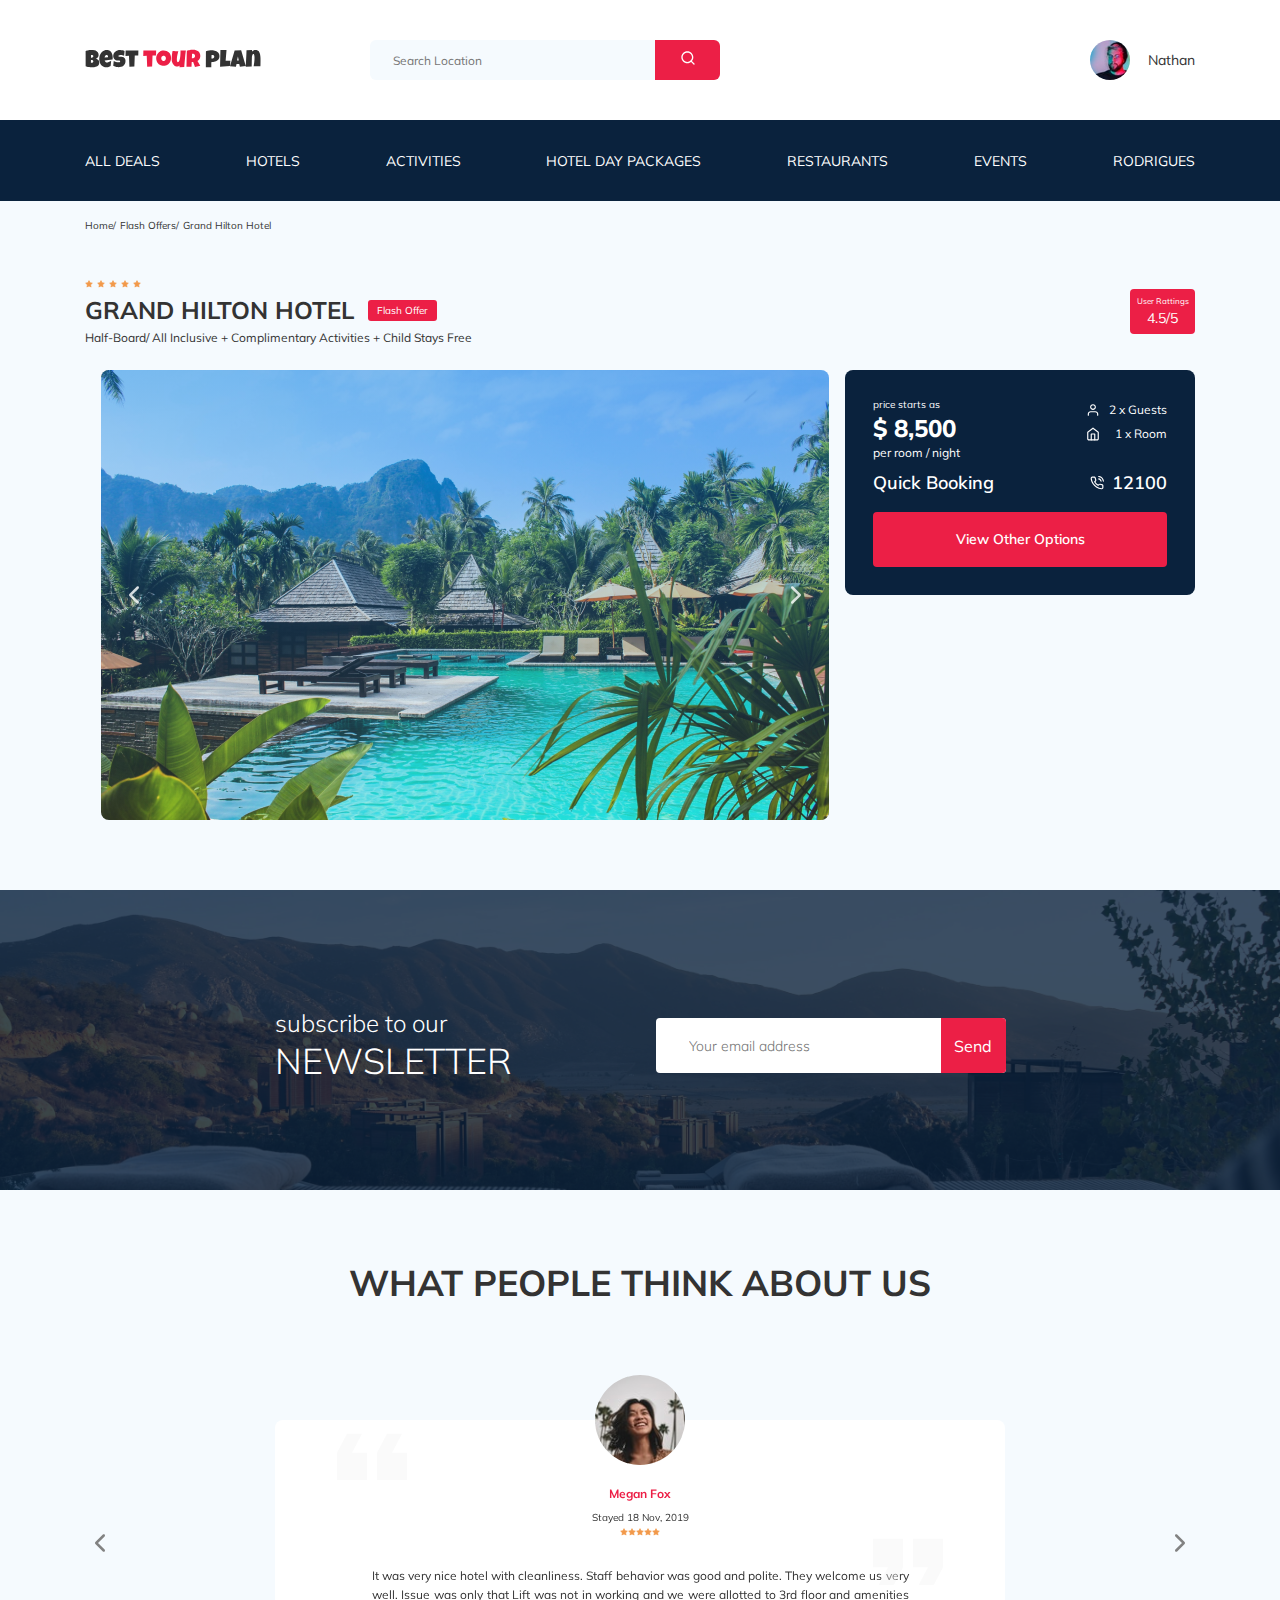
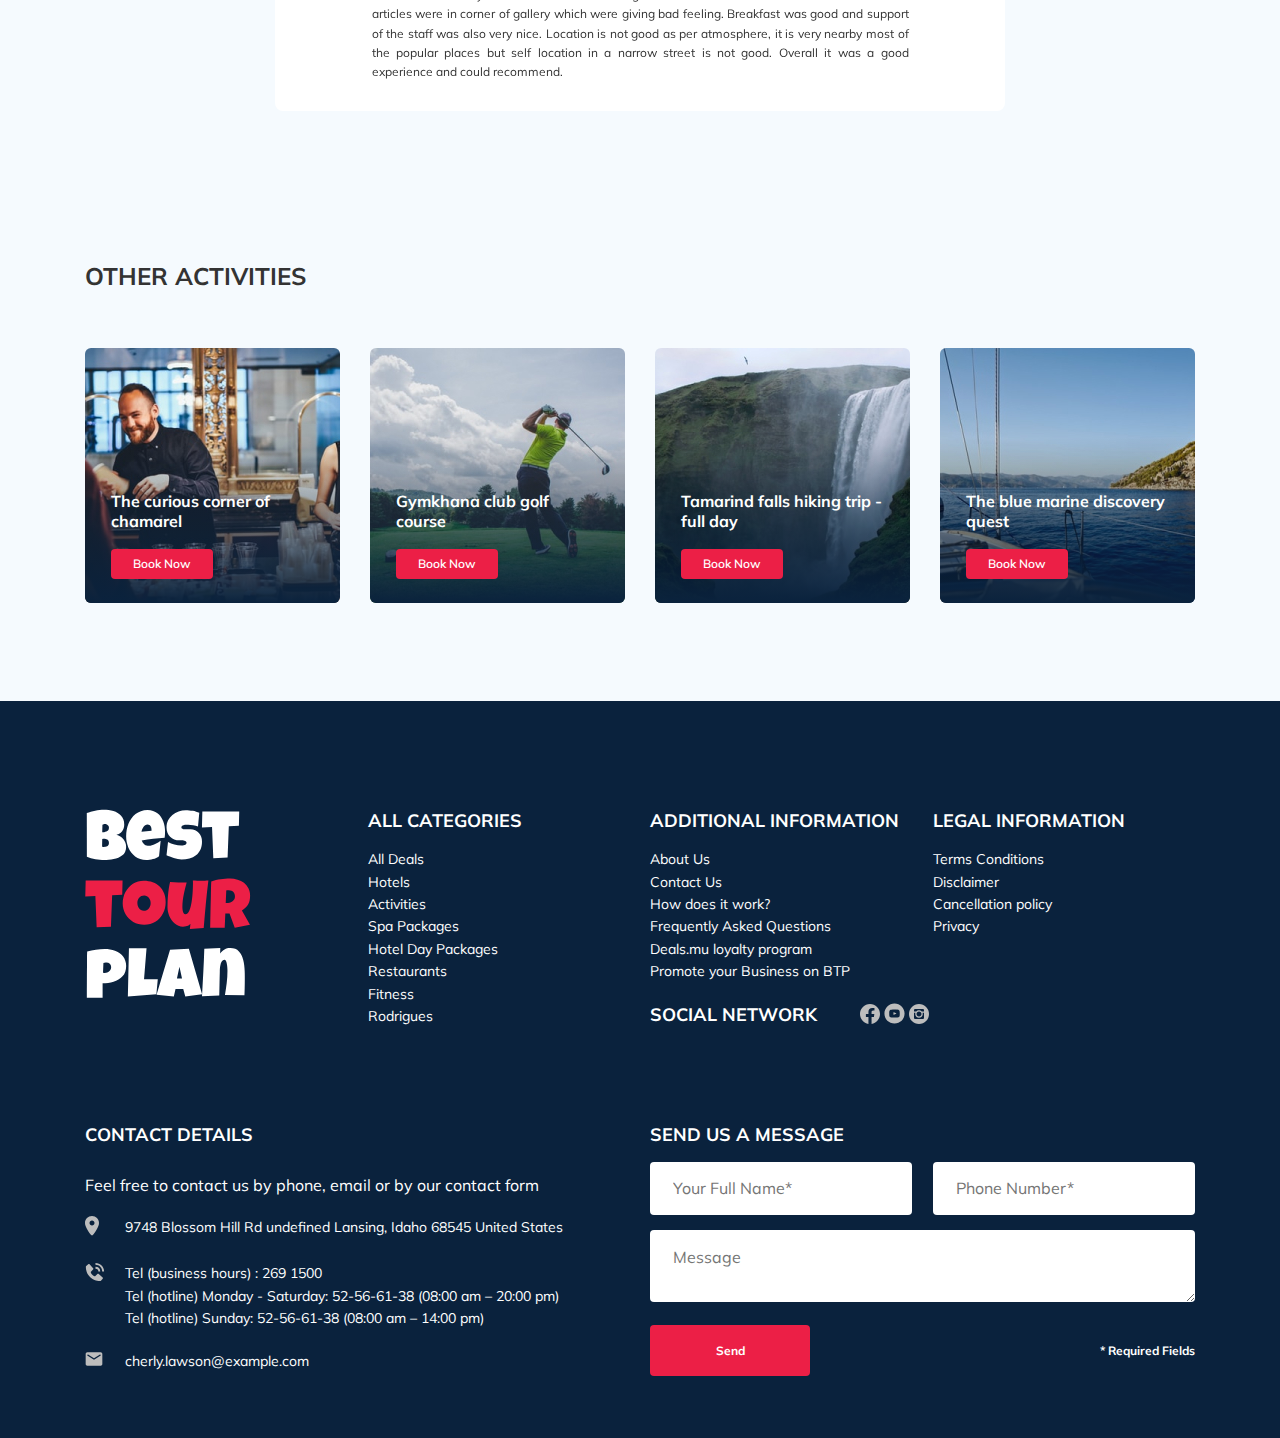
<file: index.html>
<!DOCTYPE html>
<html lang="ru">
<head>
  <meta charset="UTF-8">
  <meta http-equiv="X-UA-Compatible" content="IE=edge">
  <meta name="viewport" content="width=device-width, initial-scale=1.0">
  <title>Best Tour Plan - hotel Booking</title>
  <link href="https://fonts.googleapis.com/css2?family=Mulish:wght@400;700&display=swap" rel="stylesheet">
  <link href="https://fonts.googleapis.com/css2?family=Nunito:wght@400;700;800&display=swap" rel="stylesheet">
  <link rel="stylesheet" href="sass/swiper-bundle.min.css">
  <link rel="stylesheet" href="sass/style.css">
</head>
<body>
  <header class="navbar navbar--mobile_fixed">
    <div class="container">
      <div class="navbar-top">
        <a href="#" class="logo">
          <img 
            src="img/horizontal-logo.svg" 
            alt="logo: Best Tour Plan" 
            class="logo__image">
        </a>
        <form action="#" class="search navbar__search navbar__search--mobile_hidden">
          <input type="text" class="search__input" placeholder="Search Location">
          <button class="search__button">
            <img src="img/search.svg" alt="icon: search">
          </button>
        </form>
        <a href="#" class="user navbar__user navbar__user--mobile_hidden">
          <img 
            src="img/user-avatar.jpg" 
            alt="avatar: Nathan" 
            class="user__avatar">
            <span class="user__name">Nathan</span>
        </a>
        <button class=" menu-button navbar-top__menu-button">
          <span class="menu-button__line"></span>
          <span class="menu-button__line"></span>
          <span class="menu-button__line"></span>
        </button>
      </div>
      <!-- /.navbar-top -->
  
    </div>
    <!-- /.container -->
    <div class="navbar-bottom">
      <div class="container">
        <ul class="navbar-menu">
          <li class="navbar-menu__item navbar-menu__item--mobile_visible">
            <a href="#" class="user navbar__user navbar__user--mobile_visible">
              <img 
              src="img/user-avatar.jpg" 
              alt="avatar: Nathan" 
              class="user__avatar">
              <span class="user__name user__name--light">Nathan</span>
            </a>
          </li>
          <li class="navbar-menu__item navbar-menu__item--mobile_visible">
            <form action="#" class="search navbar__search navbar__search--mobile_visible">
              <input type="text" class="search__input" placeholder="Search Location">
              <button class="search__button">
                <img src="img/search.svg" alt="icon: search">
              </button>
            </form>
          </li>
          <li class="navbar-menu__item">
            <a href="#" class="navbar-menu__link">All Deals</a>
          </li>
          <li class="navbar-menu__item">
            <a href="#" class="navbar-menu__link">Hotels</a>
          </li>
          <li class="navbar-menu__item">
            <a href="#" class="navbar-menu__link">Activities</a>
          </li>
          <li class="navbar-menu__item">
            <a href="#" class="navbar-menu__link">Hotel Day Packages</a>
          </li>
          <li class="navbar-menu__item">
            <a href="#" class="navbar-menu__link">Restaurants</a>
          </li>
          <li class="navbar-menu__item">
            <a href="#" class="navbar-menu__link">Events</a>
          </li>
          <li class="navbar-menu__item">
            <a href="#" class="navbar-menu__link">Rodrigues</a>
          </li>      
        </ul>
      <!-- /.navbar-menu -->
      </div>
      <!-- /.container -->
    </div>
    <!-- /.navbar-bottom -->
  </header>
  <nav class="breadcrumb">
    <div class="container">
          <ul class="breadcrumb-list">
      <li class="breadcrumb-list__item">
        <a href="#" class="breadcrumb-list__link">Home</a></li>
      <li class="breadcrumb-list__item">
        <a href="#" class="breadcrumb-list__link">Flash Offers</a></li>
      <li class="breadcrumb-list__item">
        Grand Hilton Hotel
      </li>
    </ul>
    </div>
    <!-- /.container -->
  </nav>
  <!-- /.breabcrumb -->
  <section class="hotel">
    <div class="container">
      <div class="hotel-info">
        <div class="hotel-info__text">
          <div class="hotel-wrapper">
            <div class="stars">
              <img src="img/Star.svg" alt="star">
              <img src="img/Star.svg" alt="star">
              <img src="img/Star.svg" alt="star">
              <img src="img/Star.svg" alt="star">
              <img src="img/Star.svg" alt="star">
            </div>
            <h1 class="hotel-name hotel-info__name">GRAND HILTON HOTEL</h1>
            <span class="offer hotel-info__offer">Flash Offer</span>
          </div>
          <!-- /.hotel-wrapper -->
          <p class="hotel-description hotel-info__description">Half-Board/ All Inclusive + Complimentary Activities + Child Stays Free</p>
        </div>
        <!-- /.hotel-info__text -->
        <div data-toggle="modal" data-href="#rating-modal" class="rating hotel-info__rating">
          <span class="rating__text">User Rattings</span>
          <span class="rating__counter">
            4.5/5
          </span>
        </div>
        <!-- /.hotel-info__rating -->
      </div>
      <div class="hotel-grid">
          <!-- Slider main container -->
          <div class="swiper-container hotel-slider hotel__slider">
            <!-- Additional required wrapper -->
            <div class="swiper-wrapper">
              <!-- Slides -->
              <div class="swiper-slide hotel-slider__item"> 
                <img 
                class="hotel-slider__image" 
                src="img/Slide.jpg" 
                alt="slide">
              </div>
              <div class="swiper-slide hotel-slider__item">
                <img 
                class="hotel-slider__image" 
                src="img/Slide.jpg" 
                alt="slide">
              </div>
              <div class="swiper-slide hotel-slider__item">
                <img 
                class="hotel-slider__image" 
                src="img/Slide.jpg" 
                alt="slide">
              </div>
            </div>
            <!-- If we need navigation buttons -->
            <button class="hotel-slider__button hotel-slider__button--prev"></button>
            <button class="hotel-slider__button hotel-slider__button--next"></button>
          </div>
          <!-- ./swipper container -->
        <div class="hotel-right">
          <div class="booking">
          <div class="booking__info">
            <div class="booking__price">
              <span class="booking__start">price starts as</span>
              <strong class="booking__pricetag">$ 8,500</strong>
              <span class="booking__per-room">per room / night</span>
            </div>
            <!-- /.booking__price -->
            <div class="booking__room">
              <div class="booking__text">
                <img src="img/user.svg" alt="Icon: user" class="booking__icon">
                <span class="booking__description">2 x Guests</span>
              </div>
              <div class="booking__text">
                <img src="img/home.svg" alt="Icon: home" class="booking__icon">
                <span class="booking__description">1 x Room</span>
              </div>
            </div>
            <!-- ="booking__room -->
          </div>
          <!-- /.booking__info -->
          <div class="booking__call-center">
            <span class="booking__heading">Quick Booking</span>
            <a href="tel:12100" class="booking__number">
              <img src="img/phone-call.svg" alt="Icon: phone">
              <span class="booking__num">12100</span>
            </a>
          </div>
          <!-- /.booking__call-center -->
          <button 
          data-toggle="modal" 
          data-href="#booking-modal" 
          class="button booking__button">View Other Options</button>
        </div>
        <!-- /.booking -->
        <div class="map">
          <iframe src="https://yandex.ru/map-widget/v1/?um=constructor%3Ad619ff061ce660518edbda42904fc9f6b027cd935a1b0ef405ee4602f0a2de95&amp;source=constructor" width="100%" height="213" frameborder="0"></iframe>
        </div>
        <!-- /.map -->
        </div>
        <!-- /.hotel-right -->
      </div>
      <!-- /.hotel-grid -->
    </div>
    <!-- /.container -->
  </section>
  <!-- /.hotel -->
  <section class="newsletter">
    <div class="newsletter-wrapper">
      <h2 class="newsletter-title newsletter__title">subscribe to our
        <span class="newsletter-title__strong">Newsletter</span>
      </h2>
      <form action="#" class="subscribe newsletter__subscribe">
        <input type="text" class="subscribe__input" placeholder="Your email address">
          <button class="subscribe__button">Send</button>
      </form>
    </div>
    <!-- /.newsletter-wrapper -->
  </section>
  <!-- /.newsletter -->
  <section class="reviews">
    <div class="container">
      <h2 class="reviews__title">What people think about us</h2>
      <div class="swiper-container reviews-slider">
        <div class="swiper-wrapper">
          <div class="swiper-slide">
            <div class="reviews-slider__item">
              <div class="reviews-slider__profile">
                <img src="img/reviews-avatar.jpg" alt="Photo: Megan Fox" class="reviews-slider__avatar">
                <h3 class="reviews-slider__username">Megan Fox</h3>
                <span class="reviews-slider__date">Stayed 18 Nov, 2019</span>
                <div class="reviews-slider__rating">
                  <img src="img/Star.svg" alt="star">
                  <img src="img/Star.svg" alt="star">
                  <img src="img/Star.svg" alt="star">
                  <img src="img/Star.svg" alt="star">
                  <img src="img/Star.svg" alt="star">
                </div>
                <!-- /.reviews-slider__rating -->
              </div>
              <!-- /.reviews-slider__profile -->
              <p class="reviews-slider__text">It was very nice hotel with cleanliness. Staff behavior was good and polite. They welcome us very well. Issue was only that Lift was not in working and we were allotted to 3rd floor and amenities articles were in corner of gallery which were giving bad feeling. Breakfast was good and support of the staff was also very nice. Location is not good as per atmosphere, it is very nearby most of the popular places but self location in a narrow street is not good. Overall it was a good experience and could recommend. </p>
            </div>
            <!-- /.reviews-slider__item -->
          </div>
          <!--/.swiper-slide -->
          <div class="swiper-slide">
            <div class="reviews-slider__item">
              <div class="reviews-slider__profile">
                <img src="img/reviews-avatar-1.jpg" alt="Photo: Rita Skiter" class="reviews-slider__avatar">
                <h3 class="reviews-slider__username">Rita Skiter</h3>
                <span class="reviews-slider__date">Stayed 18 Nov, 2019</span>
                <div class="reviews-slider__rating">
                  <img src="img/Star.svg" alt="star">
                  <img src="img/Star.svg" alt="star">
                  <img src="img/Star.svg" alt="star">
                  <img src="img/Star.svg" alt="star">
                  <img src="img/Star.svg" alt="star">
                </div>
                <!-- /.reviews-slider__rating -->
              </div>
              <!-- /.reviews-slider__profile -->
              <p class="reviews-slider__text">It was very nice hotel with cleanliness. Staff behavior was good and polite. They welcome us very well. Issue was only that Lift was not in working and we were allotted to 3rd floor and amenities articles were in corner of gallery which were giving bad feeling. Breakfast was good and support of the staff was also very nice. Location is not good as per atmosphere, it is very nearby most of the popular places but self location in a narrow street is not good. Overall it was a good experience and could recommend. </p>
            </div>
            <!-- /.reviews-slider__item -->
          </div>
          <!--/.swiper-slide -->
          <div class="swiper-slide">
            <div class="reviews-slider__item">
              <div class="reviews-slider__profile">
                <img src="img/reviews-avatar-2.jpg" alt="Photo: Loren Brash" class="reviews-slider__avatar">
                <h3 class="reviews-slider__username">Loren Brash</h3>
                <span class="reviews-slider__date">Stayed 18 Nov, 2019</span>
                <div class="reviews-slider__rating">
                  <img src="img/Star.svg" alt="star">
                  <img src="img/Star.svg" alt="star">
                  <img src="img/Star.svg" alt="star">
                  <img src="img/Star.svg" alt="star">
                  <img src="img/Star.svg" alt="star">
                </div>
                <!-- /.reviews-slider__rating -->
              </div>
              <!-- /.reviews-slider__profile -->
              <p class="reviews-slider__text">It was very nice hotel with cleanliness. Staff behavior was good and polite. They welcome us very well. Issue was only that Lift was not in working and we were allotted to 3rd floor and amenities articles were in corner of gallery which were giving bad feeling. Breakfast was good and support of the staff was also very nice. Location is not good as per atmosphere, it is very nearby most of the popular places but self location in a narrow street is not good. Overall it was a good experience and could recommend. </p>
            </div>
            <!-- /.reviews-slider__item -->
          </div>
          <!--/.swiper-slide -->
        </div>
        <!-- /.swiper-wrapper -->
        <button class="reviews-slider__button reviews-slider__button--prev"></button>
        <button class="reviews-slider__button reviews-slider__button--next"></button>
      </div>
      <!-- /.reviews-slider -->
    </div>
    <!-- /.container -->
  </section>
  <!-- /.reviews -->
  <section class="activities">
    <div class="container">
      <h2 class="activities__title">Other Activities</h2>
      <div class="activities-wrapper">
        <div class="card activities__card">
          <img src="img/activity/activity-1.jpg" alt="The curious corner of chamarel" class="card__image">
          <h3 class="card__title">The curious corner of chamarel</h3>
          <button class="card__button">Book Now</button>
        </div>
        <!-- ./card -->
        <div class="card activities__card">
          <img src="img/activity/activity-2.jpg" alt="Gymkhana club golf course" class="card__image">
          <h3 class="card__title">Gymkhana club golf course</h3>
          <button class="card__button">Book Now</button>
        </div>
        <!-- ./card -->
        <div class="card activities__card">
          <img src="img/activity/activity-3.jpg" alt="Tamarind falls hiking trip - full day" class="card__image">
          <h3 class="card__title">Tamarind falls hiking trip - full day</h3>
          <button class="card__button">Book Now</button>
        </div>
        <!-- ./card -->
        <div class="card activities__card">
          <img src="img/activity/activity-4.jpg" alt="The blue marine discovery quest" class="card__image">
          <h3 class="card__title">The blue marine discovery quest</h3>
          <button class="card__button">Book Now</button>
        </div>
        <!-- ./card -->
      </div>
      <!-- /.activities-wrapper -->
    </div>
  </section>
  <footer class="footer">
    <div class="container">
      <div class="footer-wrapper">
        <img 
        src="img/vertical-logo.svg" 
        alt="Logo: Best Tour Plan" 
        class="logo footer__logo">
        <div class="footer__list footer__categories">
          <h3 class="footer__title">ALL CATEGORIES</h3>
          <ul class="footer__ul">
            <li class="footer__item">
              <a href="" class="footer__link">All Deals</a>
            </li>
            <li class="footer__item">
              <a href="" class="footer__link">Hotels</a>
            </li>
            <li class="footer__item">
              <a href="" class="footer__link">Activities</a>
            </li>
            <li class="footer__item">
              <a href="" class="footer__link">Spa Packages</a>
            </li>
            <li class="footer__item">
              <a href="" class="footer__link">Hotel Day Packages</a>
            </li>
            <li class="footer__item">
              <a href="" class="footer__link">Restaurants</a>
            </li>
            <li class="footer__item">
              <a href="" class="footer__link">Fitness</a>
            </li>
            <li class="footer__item">
              <a href="" class="footer__link">Rodrigues</a>
            </li>
          </ul>
        </div>
        <!-- ./footer__list -->
        <div class="footer__list footer__additional">
          <h3 class="footer__title">ADDITIONAL INFORMATION</h3>
          <ul class="footer__ul">
            <li class="footer__item">
              <a href="" class="footer__link">About Us</a>
            </li>
            <li class="footer__item">
              <a href="" class="footer__link">Contact Us</a>
            </li>
            <li class="footer__item">
              <a href="" class="footer__link">How does it work?</a>
            </li>
            <li class="footer__item">
              <a href="" class="footer__link">Frequently Asked Questions</a>
            </li>
            <li class="footer__item">
              <a href="" class="footer__link">Deals.mu loyalty program</a>
            </li>
            <li class="footer__item">
              <a href="" class="footer__link">Promote your Business on BTP</a>
            </li>
          </ul>
        </div>
        <!-- ./footer__list -->
        <div class="footer__social-network">
          <h3 class="footer__title footer__title--inline">Social Network</h3>
          <div class="footer__social-links">
            <a href="#" class="footer__link">
              <img src="img/facebook.svg" alt="icon:facebook">
            </a>
            <a href="#" class="footer__link">
              <img src="img/youtгbe.svg" alt="icon:youtube">
            </a>
            <a href="#" class="footer__link">
              <img src="img/instagram.svg" alt="icon:instagram">
            </a>
          </div>
        </div>
        <!-- /.footer__social-network -->
        <div class="footer__list footer__legal">
          <h3 class="footer__title">Legal INFORMATION</h3>
          <ul class="footer__ul">
            <li class="footer__item">
              <a href="#" class="footer__link">Terms Conditions</a>
            </li>
            <li class="footer__item">
              <a href="#" class="footer__link">Disclaimer</a>
            </li>
            <li class="footer__item">
              <a href="#" class="footer__link">Cancellation policy</a>
            </li>
            <li class="footer__item">
              <a href="#" class="footer__link">Privacy</a>
            </li>
          </ul>
        </div>
        <!-- ./footer__list -->
        <div class="footer__contact-details">
          <h3 class="footer__title footer__title--mb-3">Contact Details</h3>
          <p class="footer__text">Feel free to contact us by phone, email or by our contact form</p>
          <ul class="footer__ul">
            <li class="footer__item footer__item--mb-2">
              <div class="footer__icon-wrapper">
                <img class="footer__icon" src="img/map-marker.svg" alt="icon: map"> 
              </div>
              9748 Blossom Hill Rd undefined Lansing, Idaho 68545 United States
            </li>
            <li class="footer__item footer__item--mb-2">
              <div class="footer__icon-wrapper">
                <img class="footer__icon" src="img/call=phone.svg" alt="icon: phone">
              </div>
              Tel (business hours) : 269 1500 <br> 
              Tel (hotline) Monday - Saturday: 52-56-61-38 (08:00 am – 20:00 pm) <br> 
              Tel (hotline) Sunday: 52-56-61-38 (08:00 am – 14:00 pm)
            </li>
            <li class="footer__item footer__item--mb-2">
              <div class="footer__icon-wrapper">
                <img class="footer__icon" src="img/email.svg" alt="icon: email">
              </div> cherly.lawson@example.com
            </li>
          </ul>
        </div>
        <!-- /.footer__contact-details -->
        <div class="footer__contact-form">
          <h3 class="footer__title">Send us a message</h3>
          <form action="send.php"  method="POST" class="footer__form form">
            <div class="footer__input-group">
            <input 
            type="text" 
            class="input footer__input" placeholder="Your Full Name*"
            name="name"
            required
            minlength="2"
            >
          </div>
            <div class="footer__input-group">
              <input 
              type="tel"
              class="input footer__input  phone" placeholder="Phone Number*"
              name="phone"
              required>
          </div>
            <textarea
            class="message footer__message" placeholder="Message"
            name="message"></textarea>
            <button class="button footer__button" type="submit">Send</button>
            <span class="footer__info">* Required Fields</span>
          </form>
        </div>
        <!-- /.footer__contact-form -->
      </div>
      <!-- /.footer-wrapper -->
    </div>
  </footer>
  <div class="modal" id="booking-modal">
    <div class="modal__overlay">
    </div>
    <!-- /.modal__overlay -->
    <div class="modal__dialog">
      <a href="#" class="modal__close">
        <img src="img/close.svg" alt="icon: close">
      </a>
          <h3 class="modal__title">Booking</h3>
          <form action="send.php"  method="POST" class="modal__form form">
            <input 
            type="text" 
            class="input modal__input" placeholder="Your Full Name*"
            name="name"
            required
            minlength="2"
            >
            <input 
            type="tel"
            class="input modal__input phone" placeholder="Phone Number*"
            name="phone"
            required
            >
            <input 
            type="email"
            class="input modal__input" placeholder="Your Mail*"
            name="email"
            required
            >
            <textarea
            class="message modal__message" placeholder="Message"
            name="message"></textarea>
            <button class="button modal__button" type="submit"> Send</button>
            <span class="modal__info">* Required Fields</span>
          </form>
    </div>
    <!-- /.modal__dialog -->
  </div>
  <!-- /.modal -->
    <div class="modal" id="rating-modal">
    <div class="modal__overlay">
    </div>
    <!-- /.modal__overlay -->
    <div class="modal__dialog">
      <a href="#" class="modal__close">
        <img src="img/close.svg" alt="icon: close">
      </a>
          <h3 class="modal__title">Send us a feedback</h3>
          <form action="send.php"  method="POST" class="modal__form form">
            <input 
            type="text" 
            class="input modal__input" placeholder="Your Full Name*"
            name="name"
            required
            minlength="2"
            >
            <input 
            type="tel" 
            class="input modal__input phone" id="phone"
            placeholder="Phone Number*"
            name="phone"
            required
            >
            <input 
            type="email"
            class="input modal__input" placeholder="Your Email*"
            name="email"
            >
            <textarea
            class="message modal__message" placeholder="Message"
            name="message"></textarea>
            <button class="button modal__button" type="submit"> Send</button>
            <span class="modal__info">* Required Fields</span>
          </form>
    </div>
    <!-- /.modal__dialog -->
  </div>
  <!-- /.modal -->
  <script src="js/jquery-3.6.3.min.js"></script>
  <script src="js/swiper-bundle.min.js"></script>
  <script src="js/jquery.validate.min.js"></script>
  <script src="js/jquery.maskedinput.js"></script>
  <script src="js/main.js"></script>
</body>
</html>
</file>
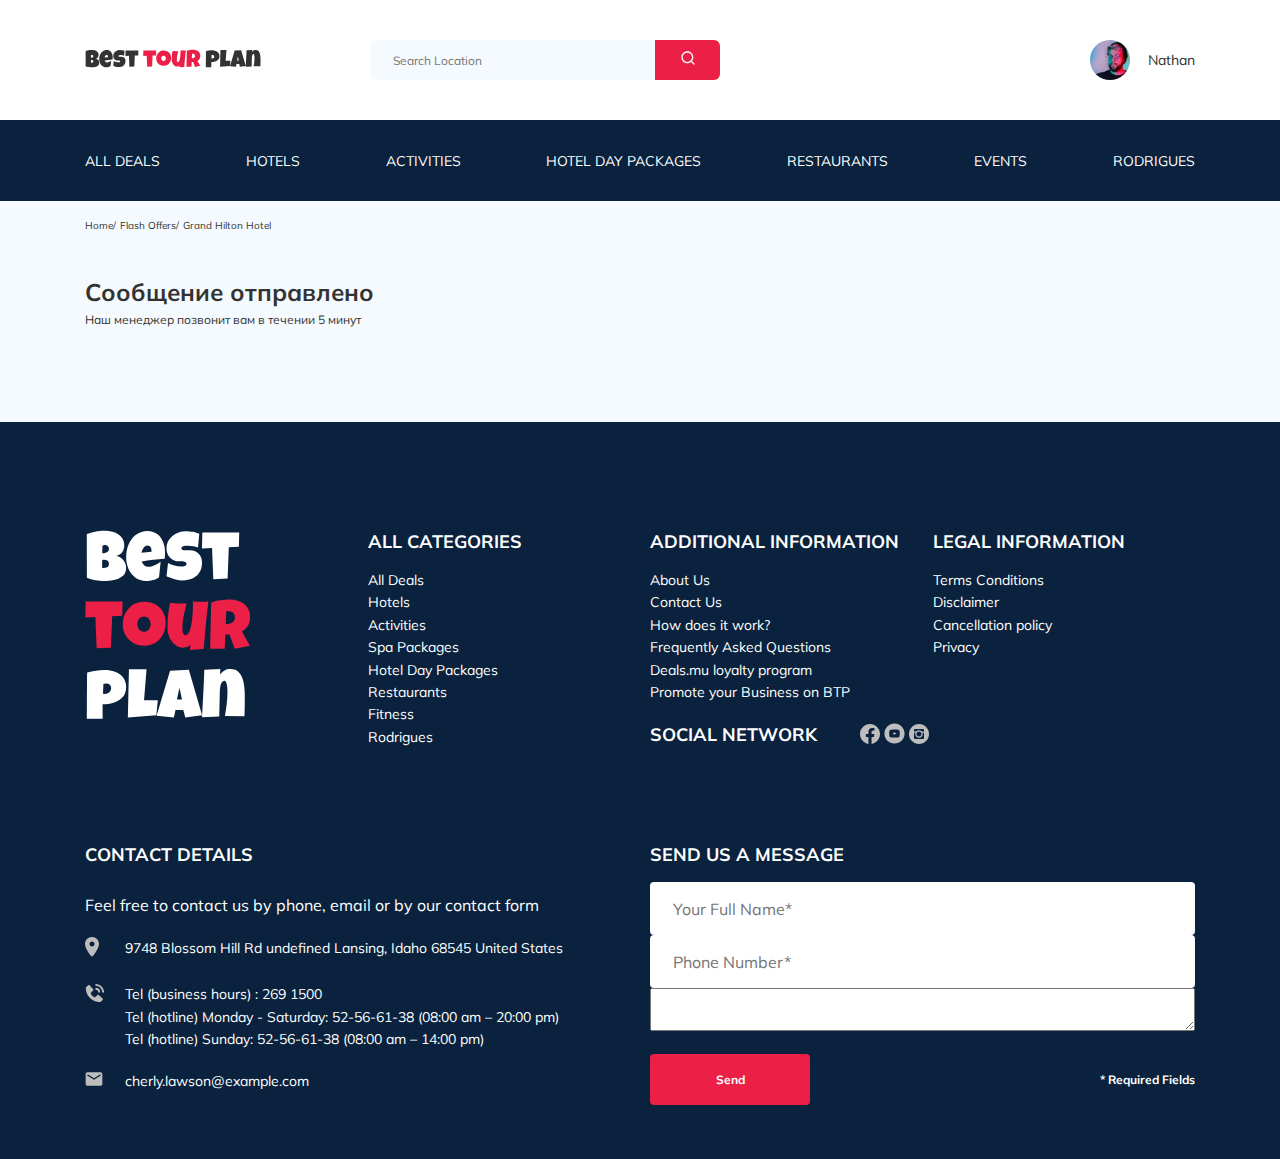
<file: thankyou.html>
<!DOCTYPE html>
<html lang="ru">
<head>
  <meta charset="UTF-8">
  <meta http-equiv="X-UA-Compatible" content="IE=edge">
  <meta name="viewport" content="width=device-width, initial-scale=1.0">
  <title>Best Tour Plan - hotel Booking</title>
  <link href="https://fonts.googleapis.com/css2?family=Mulish:wght@400;700&display=swap" rel="stylesheet">
  <link href="https://fonts.googleapis.com/css2?family=Nunito:wght@400;700;800&display=swap" rel="stylesheet">
  <link rel="stylesheet" href="sass/swiper-bundle.min.css">
  <link rel="stylesheet" href="sass/style.css">
</head>
<body>
  <header class="navbar navbar--mobile_fixed">
    <div class="container">
      <div class="navbar-top">
        <a href="#" class="logo">
          <img 
            src="img/horizontal-logo.svg" 
            alt="logo: Best Tour Plan" 
            class="logo__image">
        </a>
        <form action="#" class="search navbar__search navbar__search--mobile_hidden">
          <input type="text" class="search__input" placeholder="Search Location">
          <button class="search__button">
            <img src="img/search.svg" alt="icon: search">
          </button>
        </form>
        <a href="#" class="user navbar__user navbar__user--mobile_hidden">
          <img 
            src="img/user-avatar.jpg" 
            alt="avatar: Nathan" 
            class="user__avatar">
            <span class="user__name">Nathan</span>
        </a>
        <button class=" menu-button navbar-top__menu-button">
          <span class="menu-button__line"></span>
          <span class="menu-button__line"></span>
          <span class="menu-button__line"></span>
        </button>
      </div>
      <!-- /.navbar-top -->
  
    </div>
    <!-- /.container -->
    <div class="navbar-bottom">
      <div class="container">
        <ul class="navbar-menu">
          <li class="navbar-menu__item navbar-menu__item--mobile_visible">
            <a href="#" class="user navbar__user navbar__user--mobile_visible">
              <img 
              src="img/user-avatar.jpg" 
              alt="avatar: Nathan" 
              class="user__avatar">
              <span class="user__name user__name--light">Nathan</span>
            </a>
          </li>
          <li class="navbar-menu__item navbar-menu__item--mobile_visible">
            <form action="#" class="search navbar__search navbar__search--mobile_visible">
              <input type="text" class="search__input" placeholder="Search Location">
              <button class="search__button">
                <img src="img/search.svg" alt="icon: search">
              </button>
            </form>
          </li>
          <li class="navbar-menu__item">
            <a href="#" class="navbar-menu__link">All Deals</a>
          </li>
          <li class="navbar-menu__item">
            <a href="#" class="navbar-menu__link">Hotels</a>
          </li>
          <li class="navbar-menu__item">
            <a href="#" class="navbar-menu__link">Activities</a>
          </li>
          <li class="navbar-menu__item">
            <a href="#" class="navbar-menu__link">Hotel Day Packages</a>
          </li>
          <li class="navbar-menu__item">
            <a href="#" class="navbar-menu__link">Restaurants</a>
          </li>
          <li class="navbar-menu__item">
            <a href="#" class="navbar-menu__link">Events</a>
          </li>
          <li class="navbar-menu__item">
            <a href="#" class="navbar-menu__link">Rodrigues</a>
          </li>      
        </ul>
      <!-- /.navbar-menu -->
      </div>
      <!-- /.container -->
    </div>
    <!-- /.navbar-bottom -->
  </header>
  <nav class="breadcrumb">
    <div class="container">
          <ul class="breadcrumb-list">
      <li class="breadcrumb-list__item">
        <a href="#" class="breadcrumb-list__link">Home</a></li>
      <li class="breadcrumb-list__item">
        <a href="#" class="breadcrumb-list__link">Flash Offers</a></li>
      <li class="breadcrumb-list__item">
        Grand Hilton Hotel
      </li>
    </ul>
    </div>
    <!-- /.container -->
  </nav>
  <!-- /.breabcrumb -->
  <section class="hotel">
    <div class="container">
      <div class="hotel-info">
        <div class="hotel-info__text">
          <div class="hotel-wrapper">
            <h1 class="hotel-name hotel-info__name">Сообщение отправлено</h1>
          </div>
          <!-- /.hotel-wrapper -->
          <p class="hotel-description hotel-info__description">Наш менеджер позвонит вам в течении 5 минут</p>
        </div>
        <!-- /.hotel-info__text -->
      </div>
    </div>
    <!-- /.container -->
  </section>
  <!-- /.hotel -->

  <footer class="footer">
    <div class="container">
      <div class="footer-wrapper">
        <img 
        src="img/vertical-logo.svg" 
        alt="Logo: Best Tour Plan" 
        class="logo footer__logo">
        <div class="footer__list footer__categories">
          <h3 class="footer__title">ALL CATEGORIES</h3>
          <ul class="footer__ul">
            <li class="footer__item">
              <a href="" class="footer__link">All Deals</a>
            </li>
            <li class="footer__item">
              <a href="" class="footer__link">Hotels</a>
            </li>
            <li class="footer__item">
              <a href="" class="footer__link">Activities</a>
            </li>
            <li class="footer__item">
              <a href="" class="footer__link">Spa Packages</a>
            </li>
            <li class="footer__item">
              <a href="" class="footer__link">Hotel Day Packages</a>
            </li>
            <li class="footer__item">
              <a href="" class="footer__link">Restaurants</a>
            </li>
            <li class="footer__item">
              <a href="" class="footer__link">Fitness</a>
            </li>
            <li class="footer__item">
              <a href="" class="footer__link">Rodrigues</a>
            </li>
          </ul>
        </div>
        <!-- ./footer__list -->
        <div class="footer__list footer__additional">
          <h3 class="footer__title">ADDITIONAL INFORMATION</h3>
          <ul class="footer__ul">
            <li class="footer__item">
              <a href="" class="footer__link">About Us</a>
            </li>
            <li class="footer__item">
              <a href="" class="footer__link">Contact Us</a>
            </li>
            <li class="footer__item">
              <a href="" class="footer__link">How does it work?</a>
            </li>
            <li class="footer__item">
              <a href="" class="footer__link">Frequently Asked Questions</a>
            </li>
            <li class="footer__item">
              <a href="" class="footer__link">Deals.mu loyalty program</a>
            </li>
            <li class="footer__item">
              <a href="" class="footer__link">Promote your Business on BTP</a>
            </li>
          </ul>
        </div>
        <!-- ./footer__list -->
        <div class="footer__social-network">
          <h3 class="footer__title footer__title--inline">Social Network</h3>
          <div class="footer__social-links">
            <a href="#" class="footer__link">
              <img src="img/facebook.svg" alt="icon:facebook">
            </a>
            <a href="#" class="footer__link">
              <img src="img/youtгbe.svg" alt="icon:youtube">
            </a>
            <a href="#" class="footer__link">
              <img src="img/instagram.svg" alt="icon:instagram">
            </a>
          </div>
        </div>
        <!-- /.footer__social-network -->
        <div class="footer__list footer__legal">
          <h3 class="footer__title">Legal INFORMATION</h3>
          <ul class="footer__ul">
            <li class="footer__item">
              <a href="#" class="footer__link">Terms Conditions</a>
            </li>
            <li class="footer__item">
              <a href="#" class="footer__link">Disclaimer</a>
            </li>
            <li class="footer__item">
              <a href="#" class="footer__link">Cancellation policy</a>
            </li>
            <li class="footer__item">
              <a href="#" class="footer__link">Privacy</a>
            </li>
          </ul>
        </div>
        <!-- ./footer__list -->
        <div class="footer__contact-details">
          <h3 class="footer__title footer__title--mb-3">Contact Details</h3>
          <p class="footer__text">Feel free to contact us by phone, email or by our contact form</p>
          <ul class="footer__ul">
            <li class="footer__item footer__item--mb-2">
              <div class="footer__icon-wrapper">
                <img class="footer__icon" src="img/map-marker.svg" alt="icon: map"> 
              </div>
              9748 Blossom Hill Rd undefined Lansing, Idaho 68545 United States
            </li>
            <li class="footer__item footer__item--mb-2">
              <div class="footer__icon-wrapper">
                <img class="footer__icon" src="img/call=phone.svg" alt="icon: phone">
              </div>
              Tel (business hours) : 269 1500 <br> 
              Tel (hotline) Monday - Saturday: 52-56-61-38 (08:00 am – 20:00 pm) <br> 
              Tel (hotline) Sunday: 52-56-61-38 (08:00 am – 14:00 pm)
            </li>
            <li class="footer__item footer__item--mb-2">
              <div class="footer__icon-wrapper">
                <img class="footer__icon" src="img/email.svg" alt="icon: email">
              </div> cherly.lawson@example.com
            </li>
          </ul>
        </div>
        <!-- /.footer__contact-details -->
        <div class="footer__contact-form">
          <h3 class="footer__title">Send us a message</h3>
          <form action="send.php"  method="POST" class="footer__form">
            <input 
            type="text" 
            class="input footer__input" placeholder="Your Full Name*"
            name="name"
            >
            <input 
            type="text" 
            class="input footer__input" placeholder="Phone Number*"
            name="phone"
            >
            <textarea
            class="footer__message" placeholder="Message"
            name="message">
            </textarea>
            <button class="button footer__button" type="submit"> Send</button>
            <span class="footer__info">* Required Fields</span>
          </form>
        </div>
        <!-- /.footer__contact-form -->
      </div>
      <!-- /.footer-wrapper -->
    </div>
  </footer>
  <script src="js/swiper-bundle.min.js"></script>
  <script src="js/main.js"></script>
</body>
</html>
</file>
<file: sass/style.css>
* {
  box-sizing: border-box;
}

body {
  font-family: "Mulish", sans-serif;
  background-color: #F5FAFE;
  color: #333333;
}

.container {
  max-width: 1110px;
  margin: auto;
}

img {
  max-width: 100%;
}

.input {
  background-color: #fff;
  border-radius: 4px;
  border: none;
  padding: 0 23px;
  height: 53px;
}

.message {
  background-color: #fff;
  border-radius: 4px;
  padding: 18px 23px;
  border: none;
}

.button {
  min-width: 160px;
  min-height: 50px;
  padding: 18px;
  font-style: normal;
  font-weight: 700;
  font-size: 12px;
  line-height: 15px;
  color: #ffffff;
  background-color: #EC1F46;
  border: none;
  border-radius: 4px;
  cursor: pointer;
}

.invalid {
  color: #EC1F46;
  border-bottom: 1px solid #EC1F46;
}

/*! normalize.css v8.0.1 | MIT License | github.com/necolas/normalize.css */
/* Document
   ========================================================================== */
/**
 * 1. Correct the line height in all browsers.
 * 2. Prevent adjustments of font size after orientation changes in iOS.
 */
html {
  line-height: 1.15; /* 1 */
  -webkit-text-size-adjust: 100%; /* 2 */
}

/* Sections
   ========================================================================== */
/**
 * Remove the margin in all browsers.
 */
body {
  margin: 0;
}

/**
 * Render the `main` element consistently in IE.
 */
main {
  display: block;
}

/**
 * Correct the font size and margin on `h1` elements within `section` and
 * `article` contexts in Chrome, Firefox, and Safari.
 */
h1 {
  font-size: 2em;
  margin: 0.67em 0;
}

/* Grouping content
   ========================================================================== */
/**
 * 1. Add the correct box sizing in Firefox.
 * 2. Show the overflow in Edge and IE.
 */
hr {
  box-sizing: content-box; /* 1 */
  height: 0; /* 1 */
  overflow: visible; /* 2 */
}

/**
 * 1. Correct the inheritance and scaling of font size in all browsers.
 * 2. Correct the odd `em` font sizing in all browsers.
 */
pre {
  font-family: monospace, monospace; /* 1 */
  font-size: 1em; /* 2 */
}

/* Text-level semantics
   ========================================================================== */
/**
 * Remove the gray background on active links in IE 10.
 */
a {
  background-color: transparent;
}

/**
 * 1. Remove the bottom border in Chrome 57-
 * 2. Add the correct text decoration in Chrome, Edge, IE, Opera, and Safari.
 */
abbr[title] {
  border-bottom: none; /* 1 */
  text-decoration: underline; /* 2 */
  -webkit-text-decoration: underline dotted;
          text-decoration: underline dotted; /* 2 */
}

/**
 * Add the correct font weight in Chrome, Edge, and Safari.
 */
b,
strong {
  font-weight: bolder;
}

/**
 * 1. Correct the inheritance and scaling of font size in all browsers.
 * 2. Correct the odd `em` font sizing in all browsers.
 */
code,
kbd,
samp {
  font-family: monospace, monospace; /* 1 */
  font-size: 1em; /* 2 */
}

/**
 * Add the correct font size in all browsers.
 */
small {
  font-size: 80%;
}

/**
 * Prevent `sub` and `sup` elements from affecting the line height in
 * all browsers.
 */
sub,
sup {
  font-size: 75%;
  line-height: 0;
  position: relative;
  vertical-align: baseline;
}

sub {
  bottom: -0.25em;
}

sup {
  top: -0.5em;
}

/* Embedded content
   ========================================================================== */
/**
 * Remove the border on images inside links in IE 10.
 */
img {
  border-style: none;
}

/* Forms
   ========================================================================== */
/**
 * 1. Change the font styles in all browsers.
 * 2. Remove the margin in Firefox and Safari.
 */
button,
input,
optgroup,
select,
textarea {
  font-family: inherit; /* 1 */
  font-size: 100%; /* 1 */
  line-height: 1.15; /* 1 */
  margin: 0; /* 2 */
}

/**
 * Show the overflow in IE.
 * 1. Show the overflow in Edge.
 */
button,
input { /* 1 */
  overflow: visible;
}

/**
 * Remove the inheritance of text transform in Edge, Firefox, and IE.
 * 1. Remove the inheritance of text transform in Firefox.
 */
button,
select { /* 1 */
  text-transform: none;
}

/**
 * Correct the inability to style clickable types in iOS and Safari.
 */
button,
[type=button],
[type=reset],
[type=submit] {
  -webkit-appearance: button;
}

/**
 * Remove the inner border and padding in Firefox.
 */
button::-moz-focus-inner,
[type=button]::-moz-focus-inner,
[type=reset]::-moz-focus-inner,
[type=submit]::-moz-focus-inner {
  border-style: none;
  padding: 0;
}

/**
 * Restore the focus styles unset by the previous rule.
 */
button:-moz-focusring,
[type=button]:-moz-focusring,
[type=reset]:-moz-focusring,
[type=submit]:-moz-focusring {
  outline: 1px dotted ButtonText;
}

/**
 * Correct the padding in Firefox.
 */
fieldset {
  padding: 0.35em 0.75em 0.625em;
}

/**
 * 1. Correct the text wrapping in Edge and IE.
 * 2. Correct the color inheritance from `fieldset` elements in IE.
 * 3. Remove the padding so developers are not caught out when they zero out
 *    `fieldset` elements in all browsers.
 */
legend {
  box-sizing: border-box; /* 1 */
  color: inherit; /* 2 */
  display: table; /* 1 */
  max-width: 100%; /* 1 */
  padding: 0; /* 3 */
  white-space: normal; /* 1 */
}

/**
 * Add the correct vertical alignment in Chrome, Firefox, and Opera.
 */
progress {
  vertical-align: baseline;
}

/**
 * Remove the default vertical scrollbar in IE 10+.
 */
textarea {
  overflow: auto;
}

/**
 * 1. Add the correct box sizing in IE 10.
 * 2. Remove the padding in IE 10.
 */
[type=checkbox],
[type=radio] {
  box-sizing: border-box; /* 1 */
  padding: 0; /* 2 */
}

/**
 * Correct the cursor style of increment and decrement buttons in Chrome.
 */
[type=number]::-webkit-inner-spin-button,
[type=number]::-webkit-outer-spin-button {
  height: auto;
}

/**
 * 1. Correct the odd appearance in Chrome and Safari.
 * 2. Correct the outline style in Safari.
 */
[type=search] {
  -webkit-appearance: textfield; /* 1 */
  outline-offset: -2px; /* 2 */
}

/**
 * Remove the inner padding in Chrome and Safari on macOS.
 */
[type=search]::-webkit-search-decoration {
  -webkit-appearance: none;
}

/**
 * 1. Correct the inability to style clickable types in iOS and Safari.
 * 2. Change font properties to `inherit` in Safari.
 */
::-webkit-file-upload-button {
  -webkit-appearance: button; /* 1 */
  font: inherit; /* 2 */
}

/* Interactive
   ========================================================================== */
/*
 * Add the correct display in Edge, IE 10+, and Firefox.
 */
details {
  display: block;
}

/*
 * Add the correct display in all browsers.
 */
summary {
  display: list-item;
}

/* Misc
   ========================================================================== */
/**
 * Add the correct display in IE 10+.
 */
template {
  display: none;
}

/**
 * Add the correct display in IE 10.
 */
[hidden] {
  display: none;
}

.navbar {
  background-color: #fff;
}
.navbar-top {
  display: flex;
  align-items: center;
  justify-content: space-between;
  padding-top: 40px;
  padding-bottom: 40px;
}
.navbar-top__menu-button {
  display: none;
}
.navbar__search {
  margin-right: auto;
  margin-left: 108px;
}
.navbar-bottom {
  background-color: #0A223D;
}
.navbar-menu {
  list-style-type: none;
  margin: 0;
  padding: 31px 0;
  display: flex;
  align-items: center;
  justify-content: space-between;
  color: #ffffff;
}
.navbar-menu__link {
  color: inherit;
  text-decoration: none;
  text-transform: uppercase;
  font-size: 14px;
  line-height: 18px;
}
.navbar-menu__item--mobile_visible {
  display: none;
}

.logo {
  width: 177px;
  height: auto;
}

.search {
  display: flex;
  position: relative;
  overflow: hidden;
  border-radius: 6px;
  height: 40px;
}
.search__input {
  width: 350px;
  height: 100%;
  padding-left: 23px;
  padding-right: 75px;
  background-color: #F5FAFE;
  border: none;
  font-size: 12px;
  line-height: 15px;
  color: #333333;
}
.search__button {
  position: absolute;
  top: 0;
  right: 0;
  width: 65px;
  height: 100%;
  border: none;
  background-color: #EC1F46;
}

.user {
  display: flex;
  align-items: center;
  text-decoration: none;
}
.user__avatar {
  width: 40px;
  height: 40px;
  border-radius: 50%;
  -o-object-fit: cover;
     object-fit: cover;
}
.user__name {
  margin-left: 18px;
  font-size: 14px;
  line-height: 18px;
  color: #333333;
}

.breadcrumb-list {
  display: flex;
  align-items: center;
  padding: 18px 0;
  margin: 0;
  list-style: none;
}
.breadcrumb-list__item {
  font-size: 10px;
  line-height: 13px;
}
.breadcrumb-list__item:not(:last-child)::after {
  content: "/";
  margin-right: 4px;
}
.breadcrumb-list__link {
  text-decoration: none;
  color: inherit;
}

.hotel {
  padding-top: 23px;
  padding-bottom: 70px;
}
.hotel-info {
  display: flex;
  align-items: center;
  justify-content: space-between;
  padding-bottom: 20px;
}
.hotel-info__offer {
  margin-left: 14px;
  margin-top: 4px;
}
.hotel-info__name {
  margin-top: 4px;
  margin-bottom: 0;
}
.hotel-info__description {
  margin: 5px 0;
}
.hotel-name {
  font-size: 24px;
  line-height: 30px;
}
.hotel-wrapper {
  display: flex;
  flex-wrap: wrap;
  align-items: center;
}
.hotel-description {
  font-size: 12px;
  line-height: 15px;
}
.hotel-grid {
  display: flex;
  justify-content: space-between;
}
.hotel-right {
  display: flex;
  flex-direction: column;
  justify-content: space-between;
}
.hotel-slider {
  width: 728px;
  height: 450px;
}
.hotel-slider__item {
  width: 100%;
  height: 100%;
  position: relative;
  border-radius: 8px;
  overflow: hidden;
}
.hotel-slider__item:after {
  content: "";
  position: absolute;
  width: 100%;
  height: 100%;
  top: 0;
  bottom: 0;
  left: 0;
  right: 0;
  background: linear-gradient(180deg, rgba(0, 122, 223, 0.48) 0%, rgba(255, 255, 255, 0.128) 100%);
  z-index: 10;
}
.hotel-slider__button {
  position: absolute;
  top: 50%;
  transform: translateY(-50%);
  z-index: 99;
  width: 30px;
  height: 30px;
  border: none;
  cursor: pointer;
  background-repeat: no-repeat;
  background-position: center;
  background-size: 10px;
  background-color: transparent;
}
.hotel-slider__button--next {
  right: 18px;
  background-image: url(../img/arrow-next.svg);
}
.hotel-slider__button--prev {
  left: 18px;
  background-image: url(../img/arrow-prev.svg);
}

.stars {
  width: 100%;
}

.offer {
  font-size: 10px;
  line-height: 13px;
  padding: 4px 9px;
  background-color: #EC1F46;
  border-radius: 3px;
  color: #ffffff;
}

.rating {
  max-width: 65px;
  min-height: 45px;
  text-align: center;
  color: #ffffff;
  background-color: #EC1F46;
  border-radius: 4px;
}
.rating__text {
  font-size: 8px;
  line-height: 10px;
}
.rating__counter {
  font-size: 14px;
  line-height: 18px;
}

.booking {
  background-color: #0A223D;
  color: #ffffff;
  border-radius: 8px;
  width: 350px;
  min-height: 210px;
  padding: 28px;
}
.booking__info {
  display: flex;
  justify-content: space-between;
  margin-bottom: 9px;
}
.booking__price {
  display: flex;
  flex-direction: column;
}
.booking__start {
  font-weight: normal;
  font-size: 10px;
  line-height: 14px;
}
.booking__pricetag {
  font-style: normal;
  font-weight: 800;
  font-size: 24px;
  line-height: 33px;
}
.booking__per-room {
  font-style: normal;
  font-weight: 400;
  font-size: 12px;
  line-height: 16px;
}
.booking__room {
  margin-top: 4px;
}
.booking__text {
  display: flex;
  align-items: center;
  justify-content: space-between;
  margin-bottom: 8px;
  font-style: normal;
  font-weight: 400;
  font-size: 12px;
  line-height: 16px;
}
.booking__description {
  margin-left: 9px;
}
.booking__call-center {
  display: flex;
  justify-content: space-between;
  align-items: center;
  margin-bottom: 17px;
}
.booking__heading {
  font-style: normal;
  font-weight: 600;
  font-size: 18px;
  line-height: 25px;
}
.booking__number {
  display: flex;
  align-items: center;
  justify-content: space-between;
  color: inherit;
  text-decoration: none;
  font-weight: 600;
  font-size: 18px;
  line-height: 25px;
}
.booking__num {
  margin-left: 8px;
}
.booking__button {
  width: 100%;
  min-height: 45px;
  font-weight: 600;
  font-size: 14px;
  line-height: 19px;
  background-color: #EC1F46;
  border-radius: 4px;
  border: none;
  color: #ffffff;
  cursor: pointer;
}

.map {
  width: 347px;
  height: 213px;
  border-radius: 10px;
  overflow: hidden;
}

.newsletter {
  position: relative;
  padding: 98px 0 87px 0;
  background-image: url(../img/newsletter-bg.jpg);
  background-repeat: no-repeat;
  background-position: center;
  background-size: cover;
}
.newsletter:before {
  content: "";
  position: absolute;
  top: 0;
  left: 0;
  right: 0;
  bottom: 0;
  width: 100%;
  height: 100%;
  background-color: rgba(10, 34, 61, 0.8);
}
.newsletter-wrapper {
  position: relative;
  display: flex;
  align-items: center;
  justify-content: space-between;
  max-width: 731px;
  margin: auto;
}
.newsletter-title {
  color: #ffffff;
  font-style: normal;
  font-weight: 300;
  font-size: 24px;
  line-height: 30px;
}
.newsletter-title__strong {
  display: block;
  font-size: 36px;
  line-height: 45px;
  text-transform: uppercase;
}

.subscribe {
  position: relative;
  width: 350px;
  height: 55px;
  border-radius: 4px;
  overflow: hidden;
}
.subscribe__input {
  position: absolute;
  width: 100%;
  height: 100%;
  border: none;
  padding-left: 33px;
  padding-right: 75px;
  font-style: normal;
  font-weight: 300;
  font-size: 14px;
  line-height: 18px;
}
.subscribe__button {
  position: absolute;
  min-width: 65px;
  right: 0;
  top: 0;
  height: 100%;
  border: none;
  background-color: #EC1F46;
  color: #ffffff;
}

.reviews {
  padding: 40px 0 70px 0;
}
.reviews__title {
  font-style: normal;
  font-weight: 700;
  font-size: 36px;
  line-height: 45px;
  text-align: center;
  text-transform: uppercase;
  margin-bottom: 70px;
}
.reviews-slider__item {
  position: relative;
  display: flex;
  flex-direction: column;
  align-items: center;
  max-width: 730px;
  margin: 45px auto 0;
  background-color: #fff;
  border-radius: 8px;
  padding: 0 62px 30px;
}
.reviews-slider__item::before {
  content: "";
  position: absolute;
  left: 62px;
  top: 13px;
  width: 70px;
  height: 47px;
  background-image: url(../img/quote-left.svg);
  background-repeat: no-repeat;
}
.reviews-slider__item::after {
  content: "";
  position: absolute;
  right: 62px;
  top: 118px;
  width: 70px;
  height: 47px;
  background-image: url(../img/quote-right.svg);
  background-repeat: no-repeat;
}
.reviews-slider__button {
  position: absolute;
  top: 50%;
  transform: translateY(-50%);
  width: 30px;
  height: 30px;
  background-repeat: no-repeat;
  background-size: 10px;
  background-position: center;
  border: none;
  background-color: transparent;
  cursor: pointer;
  z-index: 99;
}
.reviews-slider__button--prev {
  background-image: url(../img/arrow-prev-secondary.svg);
  left: 0;
}
.reviews-slider__button--next {
  background-image: url(../img/arrow-next-secondary.svg);
  right: 0;
}
.reviews-slider__profile {
  display: flex;
  flex-direction: column;
  align-items: center;
  margin-top: -45px;
}
.reviews-slider__avatar {
  width: 90px;
  height: 90px;
  border-radius: 50%;
  -o-object-fit: cover;
     object-fit: cover;
  margin-bottom: 9px;
}
.reviews-slider__username {
  font-style: normal;
  font-weight: 700;
  font-size: 12px;
  line-height: 15px;
  color: #EC1F46;
  margin-bottom: 10px;
}
.reviews-slider__date {
  font-style: normal;
  font-weight: 400;
  font-size: 10px;
  line-height: 13px;
  margin-bottom: 4px;
}
.reviews-slider__rating {
  display: flex;
  align-items: center;
  margin-bottom: 30px;
}
.reviews-slider__text {
  max-width: 537px;
  font-style: normal;
  font-weight: 400;
  font-size: 12px;
  line-height: 160%;
  text-align: justify;
  margin: auto;
}

.activities {
  padding: 60px 0 98px 0;
}
.activities__title {
  font-style: normal;
  font-weight: 700;
  font-size: 24px;
  line-height: 30px;
  text-transform: uppercase;
  margin-bottom: 57px;
}
.activities-wrapper {
  display: flex;
  justify-content: space-between;
}

.card {
  position: relative;
  display: flex;
  flex-direction: column;
  align-items: flex-start;
  padding: 24px 26px;
  width: 255px;
  height: 255px;
  border-radius: 6px;
  overflow: hidden;
}
.card::before {
  content: "";
  position: absolute;
  z-index: -1;
  left: 0;
  right: 0;
  top: 0;
  bottom: 0;
  background: linear-gradient(179.83deg, rgba(196, 196, 196, 0) 35.34%, #0A223D 99.85%);
}
.card__image {
  position: absolute;
  left: 0;
  right: 0;
  top: 0;
  bottom: 0;
  width: 100%;
  height: 100%;
  -o-object-fit: cover;
     object-fit: cover;
  z-index: -2;
}
.card__title {
  margin-top: auto;
  margin-bottom: 18px;
  font-style: normal;
  font-weight: 700;
  font-size: 16px;
  line-height: 20px;
  color: #ffffff;
}
.card__button {
  font-style: normal;
  font-weight: 600;
  font-size: 12px;
  line-height: 16px;
  color: #ffffff;
  padding: 7px 22px;
  border: none;
  background-color: #EC1F46;
  border-radius: 4px;
  cursor: pointer;
}

.footer {
  background-color: #0A223D;
  color: #ffffff;
  padding-top: 108px;
  padding-bottom: 46px;
}
.footer-wrapper {
  display: grid;
  grid-template-columns: repeat(4, minmax(-webkit-min-content, 1fr));
  grid-template-columns: repeat(4, minmax(min-content, 1fr));
  grid-gap: 20px;
  grid-auto-rows: minmax(40px, -webkit-min-content);
  grid-auto-rows: minmax(40px, min-content);
  align-items: start;
}
.footer__logo {
  width: 166px;
  grid-row: 1/3;
}
.footer__categories {
  grid-row: 1/4;
}
.footer__social__links {
  display: flex;
  align-items: center;
  min-width: 83px;
  justify-content: space-between;
}
.footer__social-network {
  display: flex;
  align-content: center;
  grid-row: 2/4;
  grid-column: span 2;
}
.footer__contact-details {
  grid-column: span 2;
}
.footer__contact-form {
  grid-column: span 2;
}
.footer__form {
  display: flex;
  align-items: center;
  justify-content: space-between;
  flex-wrap: wrap;
}
.footer__ul {
  padding: 0;
  margin: 0;
  list-style-type: none;
}
.footer__title {
  font-style: normal;
  font-weight: 700;
  font-size: 18px;
  line-height: 23px;
  margin: 0 0 16px 0;
  text-transform: uppercase;
}
.footer__title--inline {
  margin: 0 43px 0 0;
}
.footer__title--mb-3 {
  margin-bottom: 30px;
}
.footer__item {
  display: flex;
  align-items: flex-start;
  font-style: normal;
  font-weight: 400;
  font-size: 14px;
  line-height: 160%;
  color: #FFFFFF;
}
.footer__item--mb-2 {
  margin-bottom: 20px;
}
.footer__icon-wrapper {
  min-width: 40px;
}
.footer__text {
  color: #FFFFFF;
  margin-bottom: 22px;
}
.footer__link {
  text-decoration: none;
  color: inherit;
}
.footer__input {
  width: 100%;
}
.footer__input-group {
  margin-bottom: 15px;
  flex-basis: 48%;
}
.footer__message {
  flex-basis: 100%;
  margin-bottom: 23px;
}
.footer__info {
  font-style: normal;
  font-weight: 700;
  font-size: 12px;
  line-height: 15px;
  color: #FFFFFF;
}

.modal__overlay {
  position: fixed;
  left: 0;
  top: 0;
  right: 0;
  bottom: 0;
  background-color: rgba(0, 143, 223, 0.39);
  z-index: 100;
  visibility: hidden;
  opacity: 0;
  transition: opacity 0.2s;
}
.modal__overlay--visible {
  visibility: visible;
  opacity: 1;
}
.modal__dialog {
  position: fixed;
  top: 50%;
  left: 50%;
  max-width: 478px;
  padding: 33px 88px;
  background-color: #0A223D;
  transform: translate(-50%, -50%);
  color: #ffffff;
  border-radius: 8px;
  z-index: 101;
  visibility: hidden;
  opacity: 0;
  transition: opacity 0.2s;
}
.modal__dialog--visible {
  visibility: visible;
  opacity: 1;
}
.modal__close {
  position: absolute;
  right: 18px;
  top: 17px;
  text-decoration: none;
  cursor: pointer;
}
.modal__title {
  font-style: normal;
  font-weight: 700;
  font-size: 18px;
  line-height: 23px;
  text-transform: uppercase;
  text-align: center;
}
.modal__input {
  width: 100%;
  margin-top: 15px;
}
.modal__message {
  width: 100%;
  max-height: 123px;
  margin-top: 15px;
}
.modal__button {
  margin-top: 15px;
}
.modal__info {
  font-style: normal;
  font-weight: 700;
  font-size: 12px;
  line-height: 15px;
  color: #FFFFFF;
}

@media (max-width: 1200px) {
  .container {
    max-width: 960px;
  }
  .slider {
    width: 590px;
  }
  .hotel-slider__image {
    width: 100%;
    height: 100%;
    -o-object-fit: cover;
       object-fit: cover;
  }
  .card {
    width: 230px;
    height: 230px;
  }
  .footer__input-group {
    flex-basis: 100%;
  }
}
@media (max-width: 992px) {
  .container,
.newsletter-wrapper {
    max-width: 700px;
  }
  .logo {
    width: 132px;
  }
  .navbar-top {
    padding-top: 30px;
    padding-bottom: 30px;
  }
  .navbar__search {
    margin-left: auto;
  }
  .navbar-menu {
    padding-top: 22px;
    padding-bottom: 22px;
  }
  .navbar-menu__link {
    font-size: 12px;
    line-height: 15px;
  }
  .search__input {
    width: 340px;
  }
  .hotel-grid {
    flex-direction: column;
  }
  .hotel__slider {
    margin-bottom: 30px;
  }
  .hotel-slider {
    width: 100%;
  }
  .hotel-right {
    flex-direction: row;
  }
  .booking {
    width: 340px;
  }
  .map {
    width: 340px;
  }
  .reviews-slider__item {
    max-width: 580px;
  }
  .activities-wrapper {
    flex-wrap: wrap;
  }
  .activities__card {
    margin-bottom: 20px;
  }
  .card {
    width: 340px;
    height: 230px;
  }
  .footer-wrapper {
    grid-template-columns: repeat(6 1);
    grid-row-gap: 40px;
  }
  .footer__input-group {
    flex-basis: 49%;
  }
  .footer__logo {
    grid-row: 1/2;
    grid-column: span 2;
  }
  .footer__social-network {
    grid-row: 1/2;
    grid-column: span 4;
    align-self: center;
  }
  .footer__categories {
    grid-row: 2/3;
    grid-column: span 2;
  }
  .footer__legal {
    grid-column: span 2;
  }
  .footer__additional {
    grid-column: span 2;
  }
  .footer__contact-details {
    grid-column: span 5;
    grid-row: 3;
  }
  .footer__contact-form {
    grid-column: span 5;
    grid-row: 4;
  }
}
@media (max-width: 768px) {
  .container {
    max-width: 576px;
    width: 92%;
  }
  body {
    padding-top: 78px;
  }
  .navbar--mobile_fixed {
    position: fixed;
    left: 0;
    top: 0;
    right: 0;
    z-index: 99;
  }
  .navbar__user--mobile_hidden, .navbar__search--mobile_hidden {
    display: none;
  }
  .navbar__user--mobile_viible, .navbar__search--mobile_viible {
    display: flex;
  }
  .navbar__user {
    flex-direction: column;
    justify-content: center;
  }
  .navbar-bottom {
    display: none;
    position: fixed;
    left: 0;
    bottom: 0;
    right: 0;
    top: 78px;
    padding-top: 30px;
  }
  .navbar-bottom--visible {
    display: block;
  }
  .navbar-menu {
    flex-direction: column;
  }
  .navbar-menu__item {
    margin-bottom: 20px;
  }
  .navbar-menu__item--mobile_visible {
    display: block;
  }
  .search__input {
    width: 340px;
  }
  .menu-button {
    display: flex;
    width: 16px;
    height: 11px;
    padding: 0;
    align-items: center;
    justify-content: space-between;
    flex-direction: column;
    border: none;
    background-color: #ffffff;
    cursor: pointer;
  }
  .menu-button__line {
    width: 16px;
    height: 1px;
    background-color: #333333;
  }
  .user__name--light {
    color: #ffffff;
    margin-left: 0;
    margin-top: 10px;
  }
  .stars {
    flex-basis: content;
  }
  .hotel-name {
    flex-basis: 100%;
  }
  .hotel-wrapper {
    justify-content: space-between;
  }
  .hotel-info__text {
    width: 100%;
  }
  .hotel-info__name {
    margin-top: 10px;
    margin-bottom: 0;
  }
  .hotel-info__rating {
    display: none;
  }
  .hotel-info__offer {
    order: -1;
    margin-left: 0;
  }
  .hotel-slider {
    height: 350px;
  }
  .hotel-right {
    flex-direction: column;
    min-height: 450px;
  }
  .booking {
    width: 100%;
  }
  .map {
    width: 100%;
  }
  .newsletter-wrapper {
    max-width: 576px;
    width: 92%;
    flex-direction: column;
    align-items: flex-start;
  }
  .reviews-slider__item {
    padding: 0 30px 30px;
  }
  .reviews-slider__item:after, .reviews-slider__item::before {
    display: none;
  }
  .reviews-slider__button {
    top: 32px;
  }
  .reviews-slider__button--prev {
    left: 50%;
    margin-left: -65px;
    transform: translate(-50%, 0);
  }
  .reviews-slider__button--next {
    right: 50%;
    margin-right: -65px;
    transform: translate(50%, 0);
  }
  .activities {
    padding-top: 40px;
    padding-bottom: 60px;
  }
  .card {
    width: 49%;
    height: 255px;
  }
  .footer__input-group {
    flex-basis: 100%;
  }
}
@media (max-width: 576px) {
  .logo {
    width: 99px;
  }
  .hotel__slider {
    margin-bottom: 20px;
    width: 100%;
    height: 100%;
  }
  .hotel-slider {
    height: 250px;
  }
  .newsletter {
    height: 320px;
    padding: 76px 0 83px 0;
  }
  .newsletter__title {
    margin-bottom: 37px;
  }
  .subscribe {
    width: 100%;
  }
  .card {
    width: 100%;
  }
  .footer-wrapper {
    grid-template-columns: 1fr;
  }
  .footer__logo {
    grid-row: 1;
    grid-column: 1;
  }
  .footer__social-network {
    grid-row: 2;
    grid-column: 1;
  }
  .footer__additional {
    grid-row: 3;
    grid-column: 1;
  }
  .footer__categories {
    grid-row: 4;
    grid-column: 1;
  }
  .footer__legal {
    grid-row: 5;
    grid-column: 1;
  }
  .footer__contact-details {
    grid-row: 6;
    grid-column: 1;
  }
  .footer__contact-form {
    grid-row: 7;
    grid-column: 1;
  }
}/*# sourceMappingURL=style.css.map */
</file>
